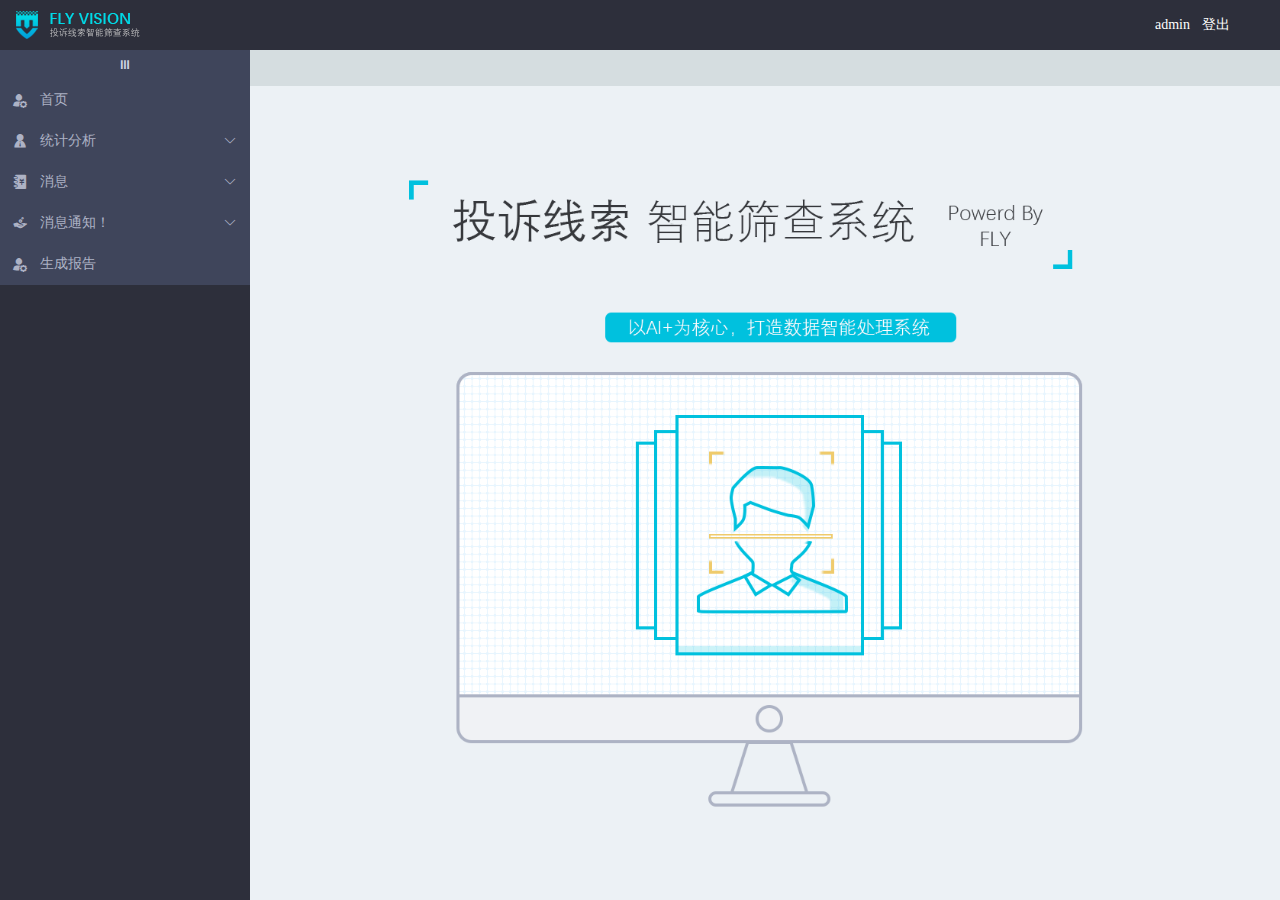
<file: index.html>
<!DOCTYPE html>
<html lang="en">
<head>
    <title>FLY</title>
    <meta charset="UTF-8">
    <link rel="shortcut icon" href=''>
    <meta http-equiv="Content-Type" content="text/html; charset=utf-8">
	<meta http-equiv="Cache-Control" content="no-store"/>
	<meta http-equiv="Pragma" content="no-cache"/>
	<meta http-equiv="Expires" content="0"/>
    <meta name="viewport" content="initial-scale=1, maximum-scale=1, user-scalable=no, width=device-width">
    <!--IOS设备上禁止将数字识别为可点击的tel link-->
    <meta content="telephone=no" name="format-detection">
    <meta name="apple-mobile-web-app-capable" content="yes">
    <meta name="apple-mobile-web-app-status-bar-style" content="black">
    <link rel="stylesheet" type="text/css" href='static/css/common.css'>
    <link rel="stylesheet" type="text/css" href='static/css/base.css'>
	<script src="static/js/vendor/jquery-3.2.1.min.js"></script>
	<!--[if lt IE 9]>
	<script src="/static/_public/html5.js"></script>
    <![endif]-->
</head>
<body>

<nav class="navbar">
	<div class="header-logo">
		<span></span>
		<a class="userinf" id="usn">admin</a>&nbsp;
		<div class="userinf logout" id="logout">登出</div>
	</div>
</nav>

<div class="main-menus no-select" id="mainMenus">
	<div class="main-menus-bg"></div>
	<div class="menu-controll" id="menuControll"><span class="iconfont icon-tubiaozhizuomoban"></span></div>

	<div class="menu-item-1 no-collapse" data-click="loadtab" data-url="views/view1.html" data-title="首页">
		<span class="iconfont icon-quanxianshezhi"></span><span class="menu-item-title">首页</span>
	</div>

	<div class="menu-item-1 has-collapse" data-click="collapse" data-target="#menu1" data-parent="#mainMenus">
		<span class="iconfont icon-tubiaozhizuomoban-copy"></span><span class="menu-item-title">统计分析</span>
	</div>
	<div id="menu1" class="menus-space">
		<div class="menu-item-2" data-click="loadtab" data-url="views/mainchart.html" data-title="综合分析">
			<span class="iconfont icon-zhanghao"></span>综合分析
		</div>
		<div class="menu-item-2" data-click="loadtab" data-url="views/areachart.html" data-title="区域分析">
			<span class="iconfont icon-zhanghao"></span>区域分析
		</div>
		<div class="menu-item-2" data-click="loadtab" data-url="views/eventchart.html" data-title="热点事件分析">
			<span class="iconfont icon-zhanghao"></span>热点事件分析
		</div>
	</div>

	<!--<div class="menu-item-1 no-collapse" data-click="loadtab" data-url="views/maintable.html" data-title="信息处理">-->
		<!--<span class="iconfont icon-guize"></span><span class="menu-item-title">信息处理</span>-->
	<!--</div>-->

	<div class="menu-item-1 has-collapse" data-click="collapse" data-target="#menu2" data-parent="#mainMenus">
		<span class="iconfont icon-icon-test"></span><span class="menu-item-title">消息</span>
	</div>
	<div id="menu2" class="menus-space">
		<div class="menu-item-2" data-click="loadtab" data-url="views/maintable.html" data-title="信息汇总">
			<span class="iconfont icon-xiayou-copy"></span>信息汇总
		</div>
		<!--<div class="menu-item-2" data-click="loadtab" data-url="views/maintable2.html" data-title="信息处理">-->
			<!--<span class="iconfont icon-daiheshi"></span>信息处理-->
		<!--</div>-->
		<div class="menu-item-2" data-click="loadtab" data-url="views/maintable3.html" data-title="其他信息">
			<span class="iconfont icon-lishi"></span>其他信息
		</div>
	</div>


	<div class="menu-item-1 has-collapse" data-click="collapse" data-target="#menu4" data-parent="#mainMenus">
		<span class="iconfont icon-chongzhi2"></span><span class="menu-item-title">消息通知！</span>
	</div>
	<div id="menu4" class="menus-space">
		<div class="menu-item-2" data-click="loadtab" data-url="views/messages.html" data-title="消息通知">
			<span class="iconfont icon-chongzhi1"></span>消息通知
		</div>
		<!--<div class="menu-item-2" data-click="loadtab" data-url="views/view1.html" data-title="充值记录">-->
			<!--<span class="iconfont icon-chongzhi"></span>充值记录-->
		<!--</div>-->
	</div>

	<div class="menu-item-1 no-collapse" data-click="loadtab" data-url="createreport/report.html" data-title="生成报告">
		<span class="iconfont icon-quanxianshezhi"></span><span class="menu-item-title">生成报告</span>
	</div>
</div>

<div class="main-container">
	<div class="main-tabs no-select">
		<div class="tab-item-space" id="tab-space"></div>
	</div>
	<div class="main-pages" id="main-pages"></div>
</div>
<!--描述：最后加载js，增加页面相应速度-->
<script>
	$("#logout").click(function () {
        $(location).attr('href', 'login.html');
    });
    let searchUrl = window.location.href;
    let searchData = searchUrl.split("="); //截取 url中的“=”,获得“=”后面的参数
    let searchText = decodeURI(searchData[1]); //decodeURI解码
    $("#usn").val(searchText);
</script>
<!--<script type='text/javascript' src='static/_public/jquery-2.1.1.min.js' charset='utf-8'></script>-->
<script type='text/javascript' src='static/_public/jquery.form.js' charset='utf-8'></script>
<script type='text/javascript' src='static/_public/flatpickr.min.js' charset='utf-8'></script>
<script type='text/javascript' src='static/js/common.js' charset='utf-8'></script>
<script type='text/javascript' src='static/js/base.js' charset='utf-8'></script>

</body>
</html>
</file>
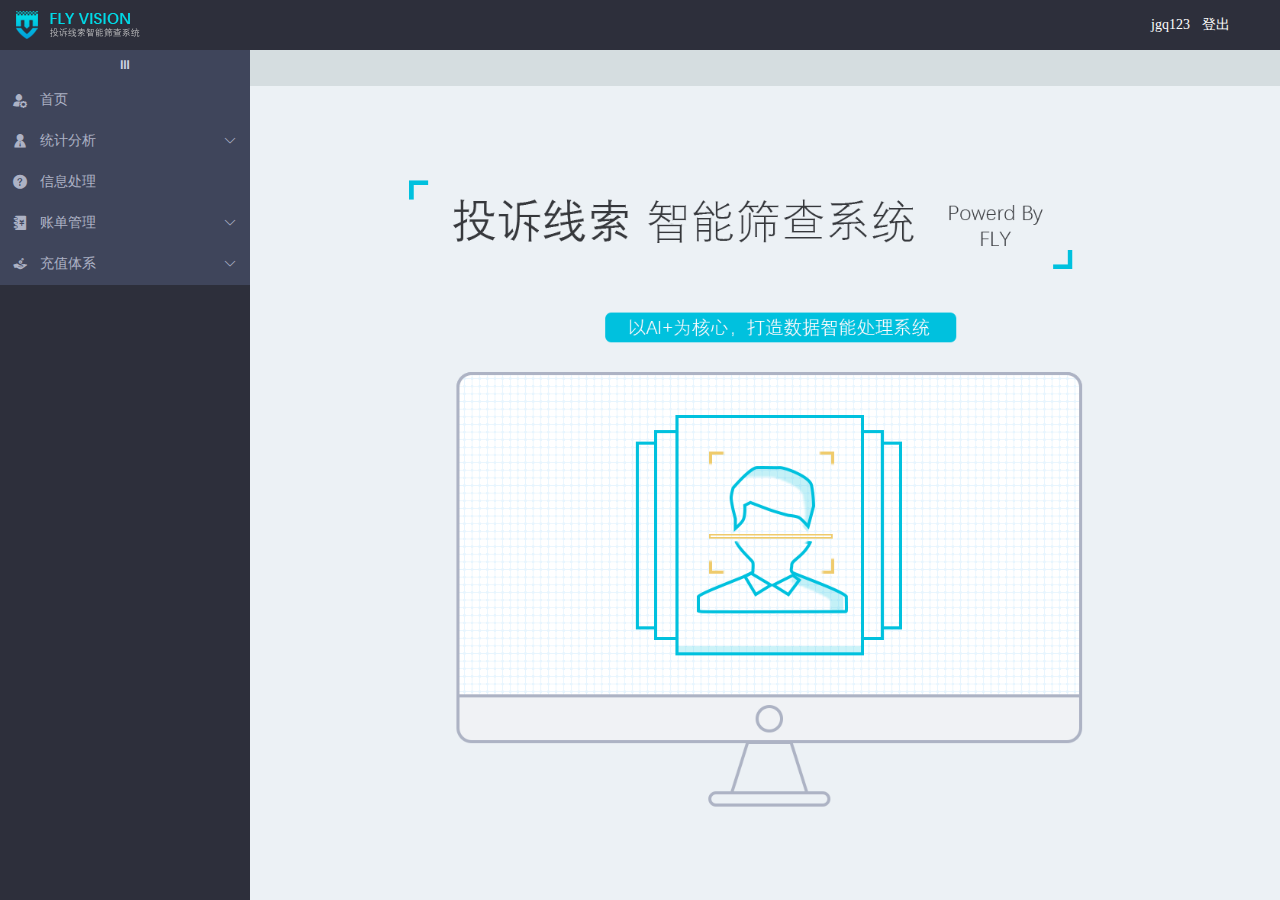
<file: index2.html>
<!DOCTYPE html>
<html lang="en">
<head>
    <title>后台管理</title>
    <meta charset="UTF-8">
    <link rel="shortcut icon" href=''>
    <meta http-equiv="Content-Type" content="text/html; charset=utf-8">
	<meta http-equiv="Cache-Control" content="no-store"/>
	<meta http-equiv="Pragma" content="no-cache"/>
	<meta http-equiv="Expires" content="0"/>
    <meta name="viewport" content="initial-scale=1, maximum-scale=1, user-scalable=no, width=device-width">
    <!--IOS设备上禁止将数字识别为可点击的tel link-->
    <meta content="telephone=no" name="format-detection">
    <meta name="apple-mobile-web-app-capable" content="yes">
    <meta name="apple-mobile-web-app-status-bar-style" content="black">
    <link rel="stylesheet" type="text/css" href='static/css/common.css'>
    <link rel="stylesheet" type="text/css" href='static/css/base.css'>
	<script src="static/js/vendor/jquery-3.2.1.min.js"></script>
	<!--[if lt IE 9]>
	<script src="/static/_public/html5.js"></script>
    <![endif]-->
</head>
<body>

<nav class="navbar">
	<div class="header-logo">
		<span></span>
		<a class="userinf" id="usn">jgq123</a>&nbsp;
		<div class="userinf logout" id="logout">登出</div>
	</div>
</nav>

<div class="main-menus no-select" id="mainMenus">
	<div class="main-menus-bg"></div>
	<div class="menu-controll" id="menuControll"><span class="iconfont icon-tubiaozhizuomoban"></span></div>

	<div class="menu-item-1 no-collapse" data-click="loadtab" data-url="views/view1.html" data-title="首页">
		<span class="iconfont icon-quanxianshezhi"></span><span class="menu-item-title">首页</span>
	</div>

	<div class="menu-item-1 has-collapse" data-click="collapse" data-target="#menu1" data-parent="#mainMenus">
		<span class="iconfont icon-tubiaozhizuomoban-copy"></span><span class="menu-item-title">统计分析</span>
	</div>
	<div id="menu1" class="menus-space">
		<div class="menu-item-2" data-click="loadtab" data-url="views/mainchart.html" data-title="综合分析">
			<span class="iconfont icon-zhanghao"></span>综合分析
		</div>
		<div class="menu-item-2" data-click="loadtab" data-url="views/areachart.html" data-title="区域分析">
			<span class="iconfont icon-zhanghao"></span>区域分析
		</div>
		<div class="menu-item-2" data-click="loadtab" data-url="views/eventchart.html" data-title="热点事件分析">
			<span class="iconfont icon-zhanghao"></span>热点事件分析
		</div>
	</div>

	<div class="menu-item-1 no-collapse" data-click="loadtab" data-url="views/maintable.html" data-title="信息处理">
		<span class="iconfont icon-guize"></span><span class="menu-item-title">信息处理</span>
	</div>

	<div class="menu-item-1 has-collapse" data-click="collapse" data-target="#menu2" data-parent="#mainMenus">
		<span class="iconfont icon-icon-test"></span><span class="menu-item-title">账单管理</span>
	</div>
	<div id="menu2" class="menus-space">
		<div class="menu-item-2" data-click="loadtab" data-url="views/view1.html" data-title="账单查询">
			<span class="iconfont icon-xiayou-copy"></span>账单查询
		</div>
		<div class="menu-item-2" data-click="loadtab" data-url="views/view1.html" data-title="账单核实">
			<span class="iconfont icon-daiheshi"></span>账单核实
		</div>
		<div class="menu-item-2" data-click="loadtab" data-url="views/view1.html" data-title="历史账单">
			<span class="iconfont icon-lishi"></span>历史账单
		</div>
	</div>


	<div class="menu-item-1 has-collapse" data-click="collapse" data-target="#menu4" data-parent="#mainMenus">
		<span class="iconfont icon-chongzhi2"></span><span class="menu-item-title">充值体系</span>
	</div>
	<div id="menu4" class="menus-space">
		<div class="menu-item-2" data-click="loadtab" data-url="views/view1.html" data-title="充值操作">
			<span class="iconfont icon-chongzhi1"></span>充值操作
		</div>
		<div class="menu-item-2" data-click="loadtab" data-url="views/view1.html" data-title="充值记录">
			<span class="iconfont icon-chongzhi"></span>充值记录
		</div>
	</div>


</div>

<div class="main-container">
	<div class="main-tabs no-select">
		<div class="tab-item-space" id="tab-space"></div>
	</div>
	<div class="main-pages" id="main-pages"></div>
</div>
<!--描述：最后加载js，增加页面相应速度-->
<script>
	$("#logout").click(function () {
        $(location).attr('href', 'login.html');
    });
    let searchUrl = window.location.href;
    let searchData = searchUrl.split("="); //截取 url中的“=”,获得“=”后面的参数
    let searchText = decodeURI(searchData[1]); //decodeURI解码
    $("#usn").val(searchText);
</script>
<!--<script type='text/javascript' src='static/_public/jquery-2.1.1.min.js' charset='utf-8'></script>-->
<script type='text/javascript' src='static/_public/jquery.form.js' charset='utf-8'></script>
<script type='text/javascript' src='static/_public/flatpickr.min.js' charset='utf-8'></script>
<script type='text/javascript' src='static/js/common.js' charset='utf-8'></script>
<script type='text/javascript' src='static/js/base.js' charset='utf-8'></script>

</body>
</html>
</file>
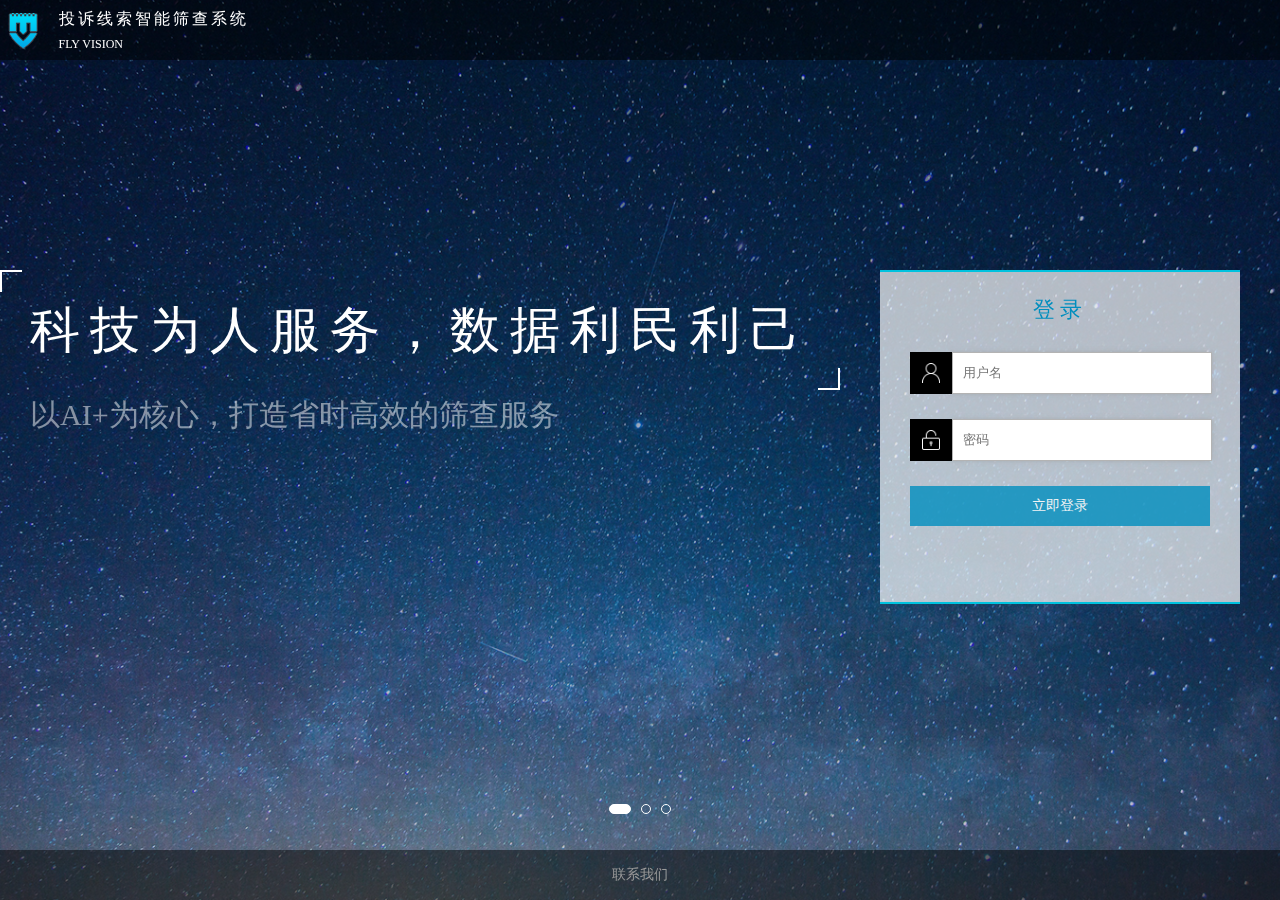
<file: login.html>
<!DOCTYPE html>
<html lang="en">
<head>
    <title>登录</title>
    <meta charset="UTF-8">
    <link rel="shortcut icon" href=''>
    <meta http-equiv="Content-Type" content="text/html; charset=utf-8">
	<meta http-equiv="Cache-Control" content="no-store"/>
	<meta http-equiv="Pragma" content="no-cache"/>
	<meta http-equiv="Expires" content="0"/>
    <meta name="viewport" content="initial-scale=1, maximum-scale=1, user-scalable=no, width=device-width">
    <!--IOS设备上禁止将数字识别为可点击的tel link-->
    <meta content="telephone=no" name="format-detection">
    <meta name="apple-mobile-web-app-capable" content="yes">
    <meta name="apple-mobile-web-app-status-bar-style" content="black">

    <link rel="stylesheet" type="text/css" href="static/_public/swiper-3.4.2.min.css"/>
    <link rel="stylesheet" type="text/css" href='static/css/login.css'>
	<script src="static/js/vendor/jquery-3.2.1.min.js"></script>

	<!--[if lt IE 9]>
            <script src="/static/_public/html5.js"></script>
    <![endif]-->

</head>
<body class="no-select">
	<header class="nav-header">
		<div class="container">
			<i class="logo-space"></i>
			<div class="title-space">
				<p class="nav-title-cn">投诉线索智能筛查系统</p>
				<p class="nav-title-en">FLY VISION</p>
			</div>
		</div>
	</header>
	<div class="swiper-container" id="mySwiper">
		<div class="swiper-wrapper">
			<div class="swiper-slide" style="background-image: url(static/images/login/bg_01.png);">
				<div class="container">
					<div class="slider-space" style="margin-top: -180px;">
						<div class="slider1-title-space">
							<p class="slider1-title">科技为人服务，数据利民利己</p>
						</div>
						<p class="slider1-subtitle">以AI+为核心，打造省时高效的筛查服务</p>
						<!--<div class="qrcode-space">-->
							<!--<span class="qrcode-title">微信公众号<br/>关注小视，开启智慧生活</span>-->
						<!--</div>-->
					</div>
				</div>
			</div>
			<div class="swiper-slide" style="background-image: url(static/images/login/bg_02.png);">
				<div class="container">
					<div class="slider-space" style="margin-top: -200px;">
						<div class="slider2-title-space">
							<div class="slider2-title">
								<span>核心创新亮点</span>
							</div>
						</div>
						<div class="slider2-plist">
							<div class="slider2-plist-item item-1" style="background-image: url(static/images/login/iconbg_01.png);">
								<div class="plist-item-img" style="background-image: url(static/images/login/user_01.png);">
									<span class="plist-item-title">情感分析</span>
								</div>
							</div>
							<div class="slider2-plist-item item-2" style="background-image: url(static/images/login/iconbg_02.png);">
								<div class="plist-item-img" style="background-image: url(static/images/login/Smile_01.png);">
									<span class="plist-item-title">无效信息筛查</span>
								</div>
							</div>
							<div class="slider2-plist-item item-3" style="background-image: url(static/images/login/iconbg_03.png);">
								<div class="plist-item-img" style="background-image: url(static/images/login/rocket_01.png);">
									<span class="plist-item-title">模型不断训练</span>
								</div>
							</div>
						</div>
					</div>
				</div>
			</div>
			<div class="swiper-slide" style="background-image: url(static/images/login/bg_03.png);">
				<div class="container">
					<div class="slider-space" style="margin-top: -220px;">
						<div class="slider3-list">
							<div class="slider3-item" style="background-image: url(static/images/login/iconbg_04.png);top: 80px;left: 20px;">
								<div class="slider3-item-img" style="background-image: url(static/images/login/shield.png);top: 40px;left: 70px;"></div>
								<p class="slider3-item-title" style="left: 59px;bottom: 46px;">安全反爬虫</p>
							</div>
							<div class="slider3-item item-center" style="background-image: url(static/images/login/iconbg_05.png);top: 0;left: 300px;">
								<div class="slider3-item-img" style="background-image: url(static/images/login/gear.png);top: 44px;left: 66px;"></div>
								<p class="slider3-item-title" style="left: 57px;bottom: 40px;">简洁易用</p>
							</div>
							<div class="slider3-item" style="background-image: url(static/images/login/iconbg_06.png);top: 80px;left: 580px;">
								<div class="slider3-item-img" style="background-image: url(static/images/login/date.png);top: 45px;left: 56px;"></div>
								<p class="slider3-item-title" style="left: 58px;bottom: 40px;">扩充性良好</p>
							</div>
						</div>
						<div class="slider3-title"></div>
					</div>
				</div>
			</div>
		</div>
		<div class="swiper-pagination"></div>
	</div>
	<div class="login-space">
		<p class="login-title">登录</p>
		<div class="input-space">
			<label for="username" class="input-label" style="background-image: url(static/images/login/USER.png);"></label>
			<input type="text" id="username" class="user-input" placeholder="用户名"/>
		</div>
		<div class="input-space">
			<label for="pwd" class="input-label" style="background-image: url(static/images/login/LOCK.png);"></label>
			<input type="password" id="pwd" class="user-input" placeholder="密码"/>
		</div>
		<div class="login-btn" id="login-button">
			<div class='spinner'>
				<div class="bounce-1"></div>
				<div class="bounce-2"></div>
			</div>
			<span class="login-words">立即登录</span>
		</div>
		<!--<a href="javascript: void(0);" class="fpwd">忘记密码？</a>-->
	</div>
	<footer class="nav-footer">联系我们</footer>

<!--描述：最后加载js，增加页面相应速度-->
	<script>
        let usernamet = $("#username");
        let passwordt = $("#pwd");
        $("#login-button").click(function() {
        	// // alert("aaa");
            // let usn = usernamet;
            // let searchUrl = encodeURI("index.html?searchText=" + searchText);
            // // location.href = "http://www.w3school.com.cn"
            // location.href = searchUrl;
			if (usernamet != 'admin') location.href = 'index.html';
			else location.href = 'index.html';
        });
		// $("#login-button").click(function() {
		//     if ($.isEmptyObject(usernamet)||$.isEmptyObject(passwordt)) {
		// 			alert("请完整输入账号/密码！");
		// 		}
		//     else {
        //         $.post("url",  {
		// 			username: usernamet,
		// 			password: passwordt,
		// 		},
		// 		function(data, status) {
        //             //测试用alert
		// 			alert("数据: \n" + data + "\n状态: " + status);
		// 		});
        //         if (code == 201) {
        //             alert("账号/密码错误！请重新输入");
		// 			$("#username").empty();
        //             $("#pwd").empty();
		// 		}
		// 		else if(code == 200) {
		// 			let usn = data.username;
        //             let searchUrl = encodeURI("index.html?searchText=" + searchText);
        //             location.href = searchUrl;
		// 		}
		// 	}
		// });
	</script>

<!--<script src='static/_public/jquery-2.1.1.min.js' type='text/javascript' charset='utf-8'></script>-->
<script src="static/_public/swiper-3.4.2.min.js" type="text/javascript" charset="utf-8"></script>
<script src="static/js/login.js" type="text/javascript" charset="utf-8"></script>

</body>
</html>
</file>
<file: static/css/common.css>
@font-face {font-family: "iconfont";
  src: url('../fonts/iconfont.eot?t=1504685098072'); /* IE9*/
  src: url('../fonts/iconfont.eot?t=1504685098072#iefix') format('embedded-opentype'), /* IE6-IE8 */
  url('[data-uri]') format('woff'),
  url('../fonts/iconfont.ttf?t=1504685098072') format('truetype'), /* chrome, firefox, opera, Safari, Android, iOS 4.2+*/
  url('../fonts/iconfont.svg?t=1504685098072#iconfont') format('svg'); /* iOS 4.1- */
}
.iconfont {
  font-family:"iconfont" !important;
  font-size:16px;
  font-style:normal;
  -webkit-font-smoothing: antialiased;
  -moz-osx-font-smoothing: grayscale;
}
.icon-iconfontzuiyou:before { content: "\e603"; }

.icon-iconfontzuizuo:before { content: "\e604"; }

.icon-delete:before { content: "\e610"; }

.icon-yonghuming:before { content: "\e657"; }

.icon-quanxianshezhi:before { content: "\e60b"; }

.icon-zhanghao:before { content: "\e8f0"; }

.icon-jijia:before { content: "\e698"; }

.icon-guize:before { content: "\e62b"; }

.icon-baocun:before { content: "\e65f"; }

.icon-daiheshi:before { content: "\e60e"; }

.icon-zhanghuguanli:before { content: "\e654"; }

.icon-jiantou:before { content: "\e67d"; }

.icon-icon-test:before { content: "\e725"; }

.icon-chongzhi:before { content: "\e68f"; }

.icon-xiala:before { content: "\e653"; }

.icon-jiekouguanli:before { content: "\e605"; }

.icon-arrfill_d:before { content: "\e602"; }

.icon-quanxian:before { content: "\e6ad"; }

.icon-circularframeshijian:before { content: "\e63a"; }

.icon-chongzhi1:before { content: "\e615"; }

.icon-lishi:before { content: "\e66d"; }

.icon-chongzhi2:before { content: "\e60f"; }

.icon-jiantou1:before { content: "\e638"; }

.icon-shanchu:before { content: "\e600"; }

.icon-arrow:before { content: "\e62a"; }

.icon-tubiaozhizuomoban-copy:before { content: "\e67e"; }

.icon-xiayou-copy:before { content: "\e69a"; }

.icon-tubiaozhizuomoban:before { content: "\e60d"; }
* {
	margin: 0;
	padding: 0;
}
/*重写滚动条样式 for webkit浏览器*/
/*滚动条整体部分，可以设置宽度啥的*/
::-webkit-scrollbar {
    width: 4px;
    height: 6px;
}
/*滚动条两端的按钮*/
::-webkit-scrollbar-button {
    width: 0px;
    height: 0px;
}
/*外层轨道*/
::-webkit-scrollbar-track {
    background: #101010;
    border:solid 1px #121212;
    box-shadow: 0px 0px 3px #121212 inset;
    border-radius: 8px;
}
/*内层滚动槽*/
::-webkit-scrollbar-track-piece {
	background-color: #fff;
}
/*滚动的滑块*/
::-webkit-scrollbar-thumb {
    background: #666;
    border: thin solid #6a6a6a;
    border-radius: 8px;
}
/*滚动的滑块,鼠标放上时*/
::-webkit-scrollbar-thumb:hover {
    background: #999;
}
/*禁止选中*/
.no-select {
    -webkit-user-select: none; /* Chrome all / Safari all */
    -moz-user-select: none; /* Firefox all */
    -ms-user-select: none; /* IE 10+ */
    -o-user-select: none;
    user-select: none;
}
[data-do],[data-click] {
	cursor: pointer;
}
.text-warp {
	white-space: nowrap;
	text-overflow: ellipsis;
	overflow: hidden;
	word-wrap: break-word;
	word-break: break-all;
}
/*公用弹窗*/
.animated {
	animation-duration: 0.6s;
	-webkit-animation-duration: 0.6s;
	animation-fill-mode: both;
	-webkit-animation-fill-mode: both;
	animation-timing-function: ease-in-out;
	-webkit-animation-timing-function: ease-in-out;
}
@keyframes zoomIn {
	from{
		opacity: 0;
		transform: scale(0);
		-webkit-transform: scale(0);
	}
	60% {
		transform: scale(1.2);
		-webkit-transform: scale(1.2);
	}
	to {
		opacity: 1;
		transform: scale(1);
		-webkit-transform: scale(1);
	}
}
@-webkit-keyframes zoomIn {
	from{
		opacity: 0;
		-webkit-transform: scale(0);
	}
	60% {
		-webkit-transform: scale(1.2);
	}
	to {
		opacity: 1;
		-webkit-transform: scale(1);
	}
}
@keyframes zoomOut {
	from{
		opacity: 1;
		transform: scale(1);
		-webkit-transform: scale(1);
	}
	40% {
		transform: scale(1.2);
		-webkit-transform: scale(1.2);
	}
	to {
		opacity: 0;
		transform: scale(0);
		-webkit-transform: scale(0);
	}
}
@-webkit-keyframes zoomOut {
	from{
		opacity: 1;
		-webkit-transform: scale(1);
	}
	40% {
		-webkit-transform: scale(1.2);
	}
	to {
		opacity: 0;
		-webkit-transform: scale(0);
	}
}
.zoomIn {
	animation-name: zoomIn;
	-webkit-animation-name: zoomIn;
}
.zoomOut {
	animation-name: zoomOut;
	-webkit-animation-name: zoomOut;
}
.zoom {
	animation-name: zoomOut;
	-webkit-animation-name: zoomOut;
}
.zoom.active {
	animation-name: zoomIn;
	-webkit-animation-name: zoomIn;
}
.toast {
    position: absolute;
    width: 300px;
    height: 40px;
    line-height: 40px;
    background-color: rgba(0,0,0,.5);
    color: #fff;
    left: 50%;
    bottom: 60px;
    margin-left: -150px;
    text-align: center;
    font-size: 14px;
    border-radius: 4px;
    z-index: 99;
}
.backdrop {
    position: absolute;
    top: 0;
    right: 0;
    left: 0;
    bottom: 0;
    z-index: 98;
    background-color: rgba(0,0,0,.5);
}
.loading {
    position: absolute;
    top: 50%;
    left: 50%;
    width: 200px;
    margin-top: -20px;
    margin-left: -100px;
    height: 40px;
    line-height: 40px;
    z-index: 99;
    padding: 0 20px 0 60px;
    background: url(../images/loading.gif) no-repeat;
    background-color: #fff;
    background-size: 24px 24px;
    background-position: 24px 8px;
    border-radius: 4px;
}
.bgloading {
	background: url(../images/loading.gif) no-repeat center;
}
/*close按钮*/
.close {
	position: absolute;
	top: 50%;
	right: 0;
	width: 20px;
	margin-top: -10px;
	height: 20px;
	font-size: 14px;
	text-align: center;
	line-height: 20px;
	color: #000;
	opacity: .5;
	transform: rotate(0);
	-webkit-transform: rotate(0);
	transition: all 1s;
	-webkit-transition: all 1s;
	cursor: pointer;
}
.close:hover {
	opacity: 1;
	transform: rotate(180deg);
	-webkit-transform: rotate(180deg);
}
/*美化select*/
.select-dropdown {
	position: relative;
	display: inline-block;
	vertical-align: middle;
}
.select-dropdown .selected-value {
	position: relative;
}
.select-dropdown .selected-value:after {
	content: '';
	font-family:"iconfont" !important;
	font-size: 12px;
	content: "\e638";
	color: #999;
	position: absolute;
	right: 0;
	transform: rotate(0);
	-webkit-transform: rotate(0);
	transition: transform .6s;
	-webkit-transition: -webkit-transform .6s;
}
.select-dropdown.active .selected-value:after {
	transform: rotate(-180deg);
	-webkit-transform: rotate(-180deg);
}
.select-dropdown .dropdown-menu {
	position: absolute;
	top: 100%;
	left: -1px;
	right: -1px;
	list-style: none;
	overflow: hidden;
	background-color: #ffffff;
	opacity: 0;
	transform: scaleY(0);
	-webkit-transform: scaleY(0);
	transform-origin: 0 0;
	-webkit-transform-origin: 0 0;
	transition: all .5s ease;
	-webkit-transition: all .5s ease;
	border: solid 1px #cccccc;
	box-shadow: 0 4px 8px rgba(0,0,0,.1);
	max-height: 400px;
	z-index: 49;
}
.select-dropdown.active .dropdown-menu {
	transform: scaleY(1);
	-webkit-transform: scaleY(1);
	opacity: 1;
}
.dropdown-menu .dropdown-item {
	padding: 0 10px;
	cursor: pointer;
}
.dropdown-menu .dropdown-item:hover {
	background-color: #ccf3f8;
}
.dropdown-menu .dropdown-item.active {
	background-color: #00c2de;
	color: #fff;
}

.charts{

}
</file>
<file: static/css/base.css>
html,body {
	width: 100%;
	height: 100%;
	font-size: 14px;
	line-height: 1.42857143;
	font-family: "微软雅黑";
}
/*头部导航*/
.userinf {
	position: absolute;
	color: white;
	right: 90px;
	top: 15px;
}
.logout {
	right: 50px;
}
.navbar {
	width: 100%;
	height: 50px;
	background-color: #2d2f3b;
}
.navbar .header-logo {
	display: inline-block;
	width: 250px;
	height: 100%;
	background: url(../images/logofly.png) no-repeat 16px center;
}
.main-menus {
	position: fixed;
	width: 250px;
	top: 50px;
	left: 0;
	bottom: 0;
	z-index: 1;
	transform: translateZ(0);
	transition: width .6s; 
	-webkit-transition: width .6s; 
	will-change: width;
}
.menu-hide .main-menus {
	width: 40px;
}
.main-menus .main-menus-bg {
	position: absolute;
	top: 0;
	left: 0;
	width: 100%;
	height: 100%;
	background-color: #2d2f3b;
	z-index: 0;
}
.main-menus .menu-controll {
	position: relative;
	display: block;
	background-color: #3f455b;
	cursor: pointer;
	line-height: 30px;
	height: 30px;
	color: #ced4e2;
	transition: color .6s,background-color .6s;
	-webkit-transition: color .6s,background-color .6s;
	text-align: center;
	z-index: 1;
}
.main-menus .menu-controll:hover {
	color: #fff;
	background-color: #00c2de;
}
.main-menus .menu-controll .iconfont {
	width: 30px;
	line-height: 30px;
	height: 30px;
	transform: rotate(0);
	-webkit-transform: rotate(0);
	transition: transform .6s;
	-webkit-transition: -webkit-transform .6s;
}
.menu-hide .main-menus .menu-controll .iconfont {
	transform: rotate(90deg);
	-webkit-transform: rotate(90deg);
}
.main-menus .menu-item-title {
	min-width: 100px;
	display: block;
	position: absolute;
	top: 0;
	bottom: 0;
	left: 40px;
	right: 0;
	z-index: 0;
	opacity: 1;
	transform: translateX(0);
	-webkit-transform: translateX(0);
	transition: transform .6s,background-color .6s,opacity .6s;
	-webkit-transition: -webkit-transform .6s,background-color .6s,opacity .6s;
}
.menu-hide .main-menus .menu-item-title {
	text-align: center;
	opacity: 0;
	padding: 0 10px;
	background-color: #00c2de;
	color: #FFFFFF;
	transform: translateX(-120px);
	-webkit-transform: translateX(-120px);
}
.menu-hide .main-menus .no-collapse:hover .menu-item-title {
	opacity: 1;
	z-index: -1;
	transform: translateX(15px);
	-webkit-transform: translateX(15px);
}
.menu-hide .main-menus .no-collapse .menu-item-title:before {
	content: '';
	position: absolute;
	top: 50%;
	left: -12px;
	margin-top: -6px;
	border-style: solid;
	border-color: transparent #00c2de transparent transparent;
	border-width: 6px;
	opacity: 0;
	transition: opacity .6s;
	-webkit-transition: opacity .6s;
}
.menu-hide .main-menus .no-collapse:hover .menu-item-title:before {
	opacity: 1;
}
/*menu菜单*/
.main-menus .menus-space {
	position: relative;
	display: block;
	background-color: #363845;
	transition: right .4s,opacity .4s;
	-webkit-transition: right .4s,opacity .4s;
}
.main-menus .menu-item-1,.main-menus .menu-item-2 ,.main-menus .menu-item-3  {
	position: relative;
    display: block;
	cursor: pointer;
	z-index: 1;
	line-height: 40px;
	color: #adb2c5;
	transition: color .6s,background-color .6s,height .6s,opacity .6s;
	-webkit-transition: color .6s,background-color .6s,height .6s,opacity .6s;
}
.main-menus .menu-item-2,.main-menus .menu-item-3 {
	height: 0;
	opacity: .2;
	border-bottom-style: solid;
	border-bottom-color: #42475b;
	border-bottom-width: 0;
	overflow: hidden;
}
.main-menus .menu-item-1 {
	background-color: #3f455b;
}
.main-menus .menu-item-2 {
	background-color: #393e52;
	padding-left: 20px;
}
.main-menus .menu-item-3 {
	background-color: #34374a;
	padding-left: 60px;
}
.main-menus .menu-item-1:hover,.main-menus .menu-item-2:hover,.main-menus .menu-item-3:hover {
	background-color: #00c2de !important;
	color: #FFFFFF;
}
.main-menus .menus-space.active .menu-item-2,.main-menus .menus-space.active .menus-space.active .menu-item-3 {
	height: 40px;
	opacity: 1;
	border-bottom-width: 1px;
}
/*有展开菜单的menu*/
.main-menus .has-collapse:after {
	font-family:"iconfont" !important;
	font-size: 12px;
	font-style:normal;
	content: "\e653";
	position: absolute;
	width: 40px;
	text-align: center;
	top: 0;
	right: 0;
	z-index: 0;
	transform: rotate(0);
	-webkit-transform: rotate(0);
	transition: transform .6s;
	-webkit-transition: -webkit-transform .6s;
}
.main-menus .has-collapse.active:after {
	transform: rotate(-180deg);
	-webkit-transform: rotate(-180deg);
}
.menu-hide .main-menus > .has-collapse:after {
	content: '';
}
.main-menus .iconfont {
	position: relative;
	display: inline-block;
	width: 40px;
	height: 40px;
	text-align: center;
	font-size: 14px;
	z-index: 1;
}
.main-menus .iconfont:before {
	width: 20px;
	height: 20px;
}
/*menu隐藏 二三级菜单处理*/
.menu-hide .main-menus > .menus-space {
	position: absolute;
	top: 0;
	bottom: 0;
	left: -210px;
	width: 250px;
	z-index: -2;
	transition: left .6s;
	-webkit-transition: left .6s;
}
.menu-hide .main-menus .menu-item-2 {
	padding-left: 0;
}
.menu-hide .main-menus .menu-item-3 {
	padding-left: 20px;
}
.menu-hide .main-menus .has-collapse:hover + .menus-space .menu-item-2,.menu-hide .main-menus > .menus-space:hover .menu-item-2,
.menu-hide .main-menus > .has-collapse:hover + .menus-space .menus-space.active .menu-item-3,.menu-hide .main-menus > .menus-space:hover .menus-space.active .menu-item-3 {
	height: 40px;
	opacity: 1;
	border-bottom-width: 1px;
}
.menu-hide .main-menus > .has-collapse:hover + .menus-space,.menu-hide .main-menus > .menus-space:hover  {
	z-index: -1;
	left: 40px;
}
/*主内容区域*/
.main-container {
	position: absolute;
	top: 50px;
	left: 250px;
	right: 0;
	bottom: 0;
	z-index: 0;
	overflow-x: auto;
	overflow-y: hidden;
	transition: left .6s;
	-webkit-transition: left .6s;
	will-change: left;
}
.menu-hide .main-container {
	left: 40px;
}
.main-container .main-tabs {
	position: relative;
	display: block;
	height: 36px;
	line-height: 36px;
	overflow: hidden;
	background-color: #d5dde0;
}
.main-container .main-tabs .tab-arrow-right {
	right: 0;
	transform: rotate(180deg);
	-webkit-transform: rotate(180deg);
}
.main-container .main-tabs .tab-item-space {
	display: inline-block;
	height: 100%;
	white-space: nowrap;
	transform: translateX(0);
	-webkit-transform: translateX(0);
}
.main-container .main-tabs .tab-item-space.has-animated {
	transition: transform .6s;
	-webkit-transition: -webkit-transform .6s;
}
.main-container .main-tabs .tab-item {
	position: relative;
	display: inline-block;
	width: 100px;
	margin-left: -20px;
	padding: 0 30px;
	text-align: left;
	background: url(../images/tab/tab_off.png) no-repeat bottom center;
	background-size: 146px 30px;
	cursor: pointer;
	z-index: 0;
	white-space: nowrap;
	text-overflow: ellipsis;
	overflow: hidden;
	word-wrap: break-word;
	word-break: break-all;
	color: #999;
}
.main-container .main-tabs .tab-item.tab-loading:before {
	content: '';
	position: absolute;
	top: 50%;
	left: 16px;
	width: 12px;
	height: 12px;
	margin-top: -6px;
	background: url(../images/loading.gif) no-repeat center;
	background-size: 100%;
}
.main-container .main-tabs .tab-item:first-child {
	margin-left: 0;
}
.main-container .main-tabs .tab-item:hover,.main-container .main-tabs .tab-item.active {
	background-image: url(../images/tab/tab_on.png);
	z-index: 1;
	color: #333;
}
.main-container .main-tabs .tab-item  .tab-close {
	position: absolute;
	top: 50%;
	right: 16px;
	width: 16px;
	margin-top: -8px;
	height: 16px;
	background: url(../images/tab/close_off.png) no-repeat center;
	cursor: pointer;
}
.main-container .main-tabs .tab-item  .tab-close:hover {
	background-image: url(../images/tab/close_on.png);
}
.main-container .main-pages {
	position: absolute;
	top: 36px;
	left: 0;
	right: 0;
	bottom: 0;
	background: url(../images/tab/no-tab.png) no-repeat center #ecf1f5;
	background-size: auto 90%;
}
.main-container .main-pages .main-page-item {
	position: absolute;
	top: 0;
	left: 0;
	right: 0;
	bottom: 0;
	background-color: #ecf1f5;
	z-index: 0;
	transform: translateY(200px);
	-webkit-transform: translateY(200px);
	opacity: 0;
	transition: transform .6s,opacity .6s;
	-webkit-transition: -webkit-transform .6s,opacity .6s;
}
.main-container .main-pages .main-page-item.active {
	z-index: 1;
	opacity: 1;
	transform: translateY(0);
	-webkit-transform: translateY(0);
}
.main-container .main-pages .main-page-item iframe {
	width: 100%;
	height: 100%;
	border: 0;
}
</file>
<file: static/css/login.css>
* {
	margin: 0;
	padding: 0;
}
html,body {
	width: 100%;
	height: 100%;
	font-size: 14px;
	line-height: 1.42857143;
	font-family: "微软雅黑";
}
/*重写滚动条样式 for webkit浏览器*/
/*滚动条整体部分，可以设置宽度啥的*/
::-webkit-scrollbar {
    width: 4px;
    height: 4px;
}
/*滚动条两端的按钮*/
::-webkit-scrollbar-button {
    width: 0px;
    height: 0px;
}
/*外层轨道*/
::-webkit-scrollbar-track {
    background: #101010;
    border:solid 1px #121212;
    box-shadow: 0px 0px 3px #121212 inset;
    border-radius: 8px;
}
/*内层滚动槽*/
::-webkit-scrollbar-track-piece {
	background-color: #fff;
}
/*滚动的滑块*/
::-webkit-scrollbar-thumb {
    background: #666;
    border: thin solid #6a6a6a;
    border-radius: 8px;
}
/*滚动的滑块,鼠标放上时*/
::-webkit-scrollbar-thumb:hover {
    background: #999;
}
/*禁止选中*/
/*.no-select {*/
    /*-webkit-user-select: none; !* Chrome all / Safari all *!*/
    /*-moz-user-select: none; !* Firefox all *!*/
    /*-ms-user-select: none; !* IE 10+ *!*/
    /*-o-user-select: none;*/
    /*user-select: none;*/
/*}*/
/*头部导航*/
.nav-header {
	position: absolute;
	display: block;
	width: 100%;
	height: 60px;
	top: 0;
	left: 0;
	z-index: 99;
	background-color: rgba(0,0,0,.5);
}
.container {
	position: relative;
	width: 100%;
	min-width: 1200px;
	max-width: 1400px;
	margin: 0 auto;
	height: 100%;
}
.nav-header .logo-space {
	width: 45px;
	height: 100%;
	display: inline-block;
	background: url(../images/login/Logo_02.png) no-repeat center;
	margin-right: 10px;
	cursor: pointer;
}
.nav-header .title-space {
	display: inline-block;
	vertical-align: top;
	margin-top: 4px;
	cursor: pointer;
}
.nav-header .title-space .nav-title-cn {
	color: #ffffff;
	letter-spacing: 3px;
	line-height: 30px;
	font-size: 16px;
}
.nav-header .title-space .nav-title-en {
	color: #ffffff;
	line-height: 20px;
	font-size: 12px;
}
/*底部footer*/
.nav-footer {
	position: absolute;
	display: block;
	width: 100%;
	height: 50px;
	line-height: 50px;
	text-align: center;
	color: #999;
	bottom: 0;
	left: 0;
	z-index: 99;
	background-color: rgba(0,0,0,.5);
}
/*重写滚动区域*/
#mySwiper {
	width: 100%;
	height: 100%;
	min-width: 1200px;
	min-height: 500px;
}
#mySwiper .swiper-slide {
	background-position: center;
	background-repeat: no-repeat;
	background-size: auto 100%;
}
#mySwiper .swiper-pagination {
	bottom: 80px;
}
#mySwiper .swiper-pagination-bullet {
	background-color: transparent;
	border: solid 1px #fff;
	opacity: 1;
	transition: width .6s,background-color .6s;
	-webkit-transition: width .6s,background-color .6s;
	border-radius: 8px;
}
#mySwiper .swiper-pagination-bullet.swiper-pagination-bullet-active {
	width: 20px;
	background-color: #fff;
}
#mySwiper .slider-space {
	position: absolute;
	left: 0;
	top: 50%;
}
/*第一页内容*/
#mySwiper .slider-space .slider1-title-space {
	position: relative;
	padding: 20px 30px;
	color: #ffffff;
	font-size: 50px;	
}
#mySwiper .slider-space .slider1-title-space .slider1-title {
	opacity: 0;
	transform: scale(0);
	-webkit-transform: scale(0);
	letter-spacing: 10px;
	height: 80px;
	line-height: 80px;
}
#mySwiper .slider-space .slider1-title-space:before,#mySwiper .slider-space .slider1-title-space:after {
	content: '';
	position: absolute;
	width: 20px;
	height: 20px;
	border-style: solid;
	border-color: #ffffff;
}
#mySwiper .slider-space .slider1-title-space:before {
	top: 0;
	left: 0;
	border-width: 2px 0 0 2px;
	transform: translate3d(-100%,-100%,0);
	-webkit-transform: translate3d(-100%,-100%,0);
	opacity: 0;
}
#mySwiper .slider-space .slider1-title-space:after {
	bottom: 0;
	right: 0;
	border-width: 0 2px 2px 0;
	transform: translate3d(100%,100%,0);
	-webkit-transform: translate3d(100%,100%,0);
	opacity: 0;
}
#mySwiper .swiper-slide-active .slider1-title-space .slider1-title {
	transition: opacity 1s,transform .8s;
	-webkit-transition: opacity 1s,-webkit-transform .8s;
	opacity: 1;
	transform: scale(1);
	-webkit-transform: scale(1);
	transition-delay: 1s;
	-webkit-transition-delay: 1s;
}
#mySwiper .swiper-slide-active .slider1-title-space:before,#mySwiper .swiper-slide-active .slider1-title-space:after {
	transition: opacity .6s,transform .6s;
	-webkit-transition: opacity .6s,-webkit-transform .6s;
	transform: translate3d(0,0,0);
	-webkit-transform: translate3d(0,0,0);
	opacity: 1;
	transition-delay: .3s;
	-webkit-transition-delay: .3s;
}
#mySwiper .slider-space .slider1-subtitle {
	color: rgba(255,255,255,.5);
	font-size: 30px;
	padding-left: 30px;
	height: 50px;
	line-height: 50px;
	transform: translateX(100%);
	-webkit-transform: translateX(100%);
	opacity: 0;
}
#mySwiper .swiper-slide-active .slider1-subtitle {
	transition: opacity 1s,transform 1s;
	-webkit-transition: opacity 1s,-webkit-transform 1s;
	transform: translateX(0);
	-webkit-transform: translateX(0);
	opacity: 1;
	transition-delay: 2s;
	-webkit-transition-delay: 2s;
}
#mySwiper .qrcode-space {
	position: relative;
	padding: 15px 0 15px 130px;
	margin-top: 30px;
}
#mySwiper .qrcode-space:before {
	content: '';
	position: absolute;
	left: 30px;
	top: 0;
	display: block;
	width: 80px;
	height: 80px;
	background: url(../images/login/erweima.png) no-repeat center;
	background-size: 100%;
	transform: translateY(100%);
	-webkit-transform: translateY(100%);
	opacity: 0;
}
#mySwiper .qrcode-space .qrcode-title {
	display: inline-block;
	color: rgba(255,255,255,.8);
	line-height: 25px;
	font-size: 16px;
	transform: translateY(-100%);
	-webkit-transform: translateY(-100%);
	opacity: 0;
}
#mySwiper .swiper-slide-active .qrcode-space:before,#mySwiper .swiper-slide-active .qrcode-title {
	transition: opacity 1s,transform 1s;
	-webkit-transition: opacity 1s,-webkit-transform 1s;
	transform: translateY(0);
	-webkit-transform: translateY(0);
	opacity: 1;
	transition-delay: 3.5s;
	-webkit-transition-delay: 3.5s;
}
/*第二页内容*/
#mySwiper .slider2-title-space {
	position: relative;
	width: 800px;
	color: #ffffff;
	font-size: 50px;
	text-align: center;
}
#mySwiper .slider2-title-space .slider2-title {
	display: inline-block;
	width: 0;
	opacity: 0;
	line-height: 0;
	overflow: hidden;
	vertical-align: middle;
}
#mySwiper .slider2-title-space .slider2-title span {
	display: block;
	width: 470px;
	left: 50%;
	margin-left: -235px;
	position: relative;
	height: 80px;
	line-height: 80px;
	letter-spacing: 8px;
	text-align: center;
	font-weight: lighter;
}
#mySwiper .slider2-title-space:before,#mySwiper .slider2-title-space:after {
	content: '';
	position: absolute;
	width: 0;
	opacity: 0;
	top: 50%;
	height: 2px;
	background-color: #ffffff;
}
#mySwiper .slider2-title-space:before {
	left: 40px;
}
#mySwiper .slider2-title-space:after {
	right: 40px;
}
#mySwiper .swiper-slide-active .slider2-title-space .slider2-title {
	transition: opacity 1s,width .8s;
	-webkit-transition: opacity 1s,width .8s;
	width: 470px;
	opacity: 1;
	transition-delay: 1s;
	-webkit-transition-delay: 1s;
}
#mySwiper .swiper-slide-active .slider2-title-space:before,#mySwiper .swiper-slide-active .slider2-title-space:after {
	transition: opacity .6s,width .6s;
	-webkit-transition: opacity .6s,width .6s;
	opacity: 1;
	width: 100px;
	transition-delay: .3s;
	-webkit-transition-delay: .3s;
}
#mySwiper .slider2-plist {
	width: 800px;
	text-align: center;
	margin-top: 80px;
}
#mySwiper .slider2-plist-item {
	position: relative;
	display: inline-block;
	width: 200px;
	height: 200px;
	background-size: 100%;
	background-repeat: no-repeat;
	background-position: center;
	margin: 0 25px;
	opacity: 0;
	transform: translateX(120%);
	-webkit-transform: translateX(120%);
}
#mySwiper .swiper-slide-active .slider2-plist-item {
	transition: opacity 1s,transform .8s;
	-webkit-transition: opacity 1s,-webkit-transform .8s;
	opacity: 1;
	transform: translateX(0);
	-webkit-transform: translateX(0);
}
#mySwiper .swiper-slide-active .slider2-plist-item.item-1 {
	transition-delay: 2s;
	-webkit-transition-delay: 2s;
}
#mySwiper .swiper-slide-active .slider2-plist-item.item-2 {
	transition-delay: 2.5s;
	-webkit-transition-delay: 2.5s;
}
#mySwiper .swiper-slide-active .slider2-plist-item.item-3 {
	transition-delay: 3s;
	-webkit-transition-delay: 3s;
}
#mySwiper .plist-item-img {
	height: 200px;
	background-position: center;
	background-repeat: no-repeat;
	background-size: auto 100%;
	opacity: 0;
	transform: translateX(100%);
	-webkit-transform: translateX(100%);
}
#mySwiper .plist-item-title {
	position: absolute;
	width: 100%;
	left: 0;
	bottom: 28px;
	color: #ffffff;
	font-size: 18px;
	text-align: center;
	letter-spacing: 1px;
	opacity: 0;
	transform: translateX(100%);
	-webkit-transform: translateX(100%);
}
#mySwiper .swiper-slide-active .plist-item-img {
	transition: opacity 1s,transform .8s;
	-webkit-transition: opacity 1s,-webkit-transform .8s;
	opacity: 1;
	transform: translateX(0);
	-webkit-transform: translateX(0);
}
#mySwiper .swiper-slide-active .item-1 .plist-item-img {
	transition-delay: 2.2s;-webkit-transition-delay: 2.2s;
}
#mySwiper .swiper-slide-active .item-2 .plist-item-img {
	transition-delay: 2.7s;-webkit-transition-delay: 2.7s;
}
#mySwiper .swiper-slide-active .item-3 .plist-item-img {
	transition-delay: 3.2s;-webkit-transition-delay: 3.2s;
}
#mySwiper .swiper-slide-active .plist-item-title {
	transition: opacity 1s,transform .8s;
	-webkit-transition: opacity 1s,-webkit-transform .8s;
	opacity: 1;
	transform: translateX(0);
	-webkit-transform: translateX(0);
}
#mySwiper .swiper-slide-active .item-1 .plist-item-title {
	transition-delay: 2.4s;-webkit-transition-delay: 2.4s;
}
#mySwiper .swiper-slide-active .item-2 .plist-item-title {
	transition-delay: 2.9s;-webkit-transition-delay: 2.9s;
}
#mySwiper .swiper-slide-active .item-3 .plist-item-title {
	transition-delay: 3.4s;-webkit-transition-delay: 3.4s;
}
/*第三页内容*/
#mySwiper .slider3-list {
	position: relative;
	width: 820px;
	height: 280px;
}
#mySwiper .slider3-list .slider3-item {
	display: block;
	position: absolute;
	width: 200px;
	height: 200px;
	background-size: 100%;
	background-repeat: no-repeat;
	background-position: center;
	opacity: 0;
	transform: scale(0);
	-webkit-transform: scale(0);
}
#mySwiper .swiper-slide-active .slider3-list .slider3-item {
	transition: opacity 1s,transform 1s;
	-webkit-transition: opacity 1s,-webkit-transform 1s;
	opacity: 1;
	transform: scale(1);
	-webkit-transform: scale(1);
	transition-delay: .5s;
	-webkit-transition-delay: .5s;
}
#mySwiper .swiper-slide-active .slider3-list .slider3-item.item-center {
	transition-delay: .3s;
	-webkit-transition-delay: .3s;
}
#mySwiper .slider3-list .slider3-item .slider3-item-img {
	position: absolute;
	width: 73px;
	height: 73px;
	background-size: auto 100%;
	background-repeat: no-repeat;
	background-position: center;
}
#mySwiper .slider3-list .slider3-item .slider3-item-title {
	position: absolute;
	color: #ffffff;
	font-size: 18px;
}
#mySwiper .slider3-title {
	width: 820px;
	height: 110px;
	background: url(../images/login/text_03.png) no-repeat center;
	background-size: auto 100%;
	margin-top: 50px;
	opacity: 0;
	transform: translateY(50%);
	-webkit-transform: translateY(50%);
}
#mySwiper .swiper-slide-active .slider3-title {
	transition: opacity 1s,transform .8s;
	-webkit-transition: opacity 1s,-webkit-transform .8s;
	opacity: 1;
	transform: translateY(0);
	-webkit-transform: translateY(0);
	transition-delay: 1.5s;
	-webkit-transition-delay: 1.5s;
}
/*登陆区域*/
.login-space {
	position: absolute;
	top: 50%;
	left: 50%;
	width: 300px;
	height: 280px;
	margin-top: -180px;
	margin-left: 240px;
	background-color: rgba(255,255,255,.7);
	z-index: 99;
	border-width: 2px 0;
	border-style: solid;
	border-color: #00c2de;
	padding: 20px 30px 30px;
}
.login-space .login-title {
	font-size: 22px;
	text-align: center;
	line-height: 35px;
	letter-spacing: 5px;
	color: #008ebe;
}
.login-space .input-space {
	position: relative;
	display: block;
	padding-left: 42px;
	margin: 25px 0;
}
.login-space .input-space .input-label {
	position: absolute;
	top: 0;
	left: 0;
	width: 42px;
	height: 42px;
	background-color: rgba(0,0,0,1);
	z-index: 2;
	background-position: center;
	background-repeat: no-repeat;
	cursor: pointer;
	background-size: 18px auto;
}
.login-space .input-space .user-input {
	width: 100%;
	height: 40px;
	line-height: 42px;
	text-indent: 10px;
	outline: none;
	border: solid 1px rgba(153,153,153,.75);
	box-shadow: 0 0 4px rgba(153,153,153,.5);
}
.login-space .input-space .user-input:focus {
	transition:box-shadow linear .5s,border-color .2s;
	-webkit-transition: -webkit-box-shadow linear .5s,border-color .2s;
	border-color: #00c2de;
	box-shadow: 0 0 4px rgba(00,194,222,.5);
}

.login-btn {
	height: 40px;
	line-height: 40px;
	text-align: center;
	cursor: pointer;
	background-color: #008ebe;
	color: #ffffff;
	opacity: .8;
}
.login-btn:hover,.login-btn.login-active {
	transition: opacity .4s;
	-webkit-transition: opacity .4s;
	opacity: 1;
}
.login-btn .spinner {
	display: none;
	margin-top: 5px;
}
.login-btn.login-active .spinner {
	display: inline-block;
}
.login-btn.login-active .login-words {
	display: none;
}
.login-space .fpwd {
	color: #008ebe;
	text-decoration: none;
	float: right;
	margin-top: 25px;
}
/*动画*/
@keyframes bounce {
	0%,100%{ 
		transform: scale(0.0);
		-webkit-transform: scale(0.0);
	}
	50% {
		transform: scale(1);
		-webkit-transform: scale(1);
	}
}
@-webkit-keyframes bounce {
	0%,100%{ 
		-webkit-transform: scale(0.0);
	}
	50% {
		-webkit-transform: scale(1);
	}
}
.spinner {
	width: 30px;
	height: 30px;
	position: relative;
}
.spinner .bounce-1,.spinner .bounce-2 {
	width: 100%;
	height: 100%;
	border-radius: 50%;
	background-color: #ffffff;
	opacity: .6;
	position: absolute;
	top: 0;
	left: 0;
	animation: bounce 2.0s infinite ease-in-out;
	-webkit-animation: bounce 2.0s infinite ease-in-out;
}
.spinner .bounce-2 {
	animation-delay: -1.0s;
	-webkit-animation-delay: -1.0s;
}
</file>
